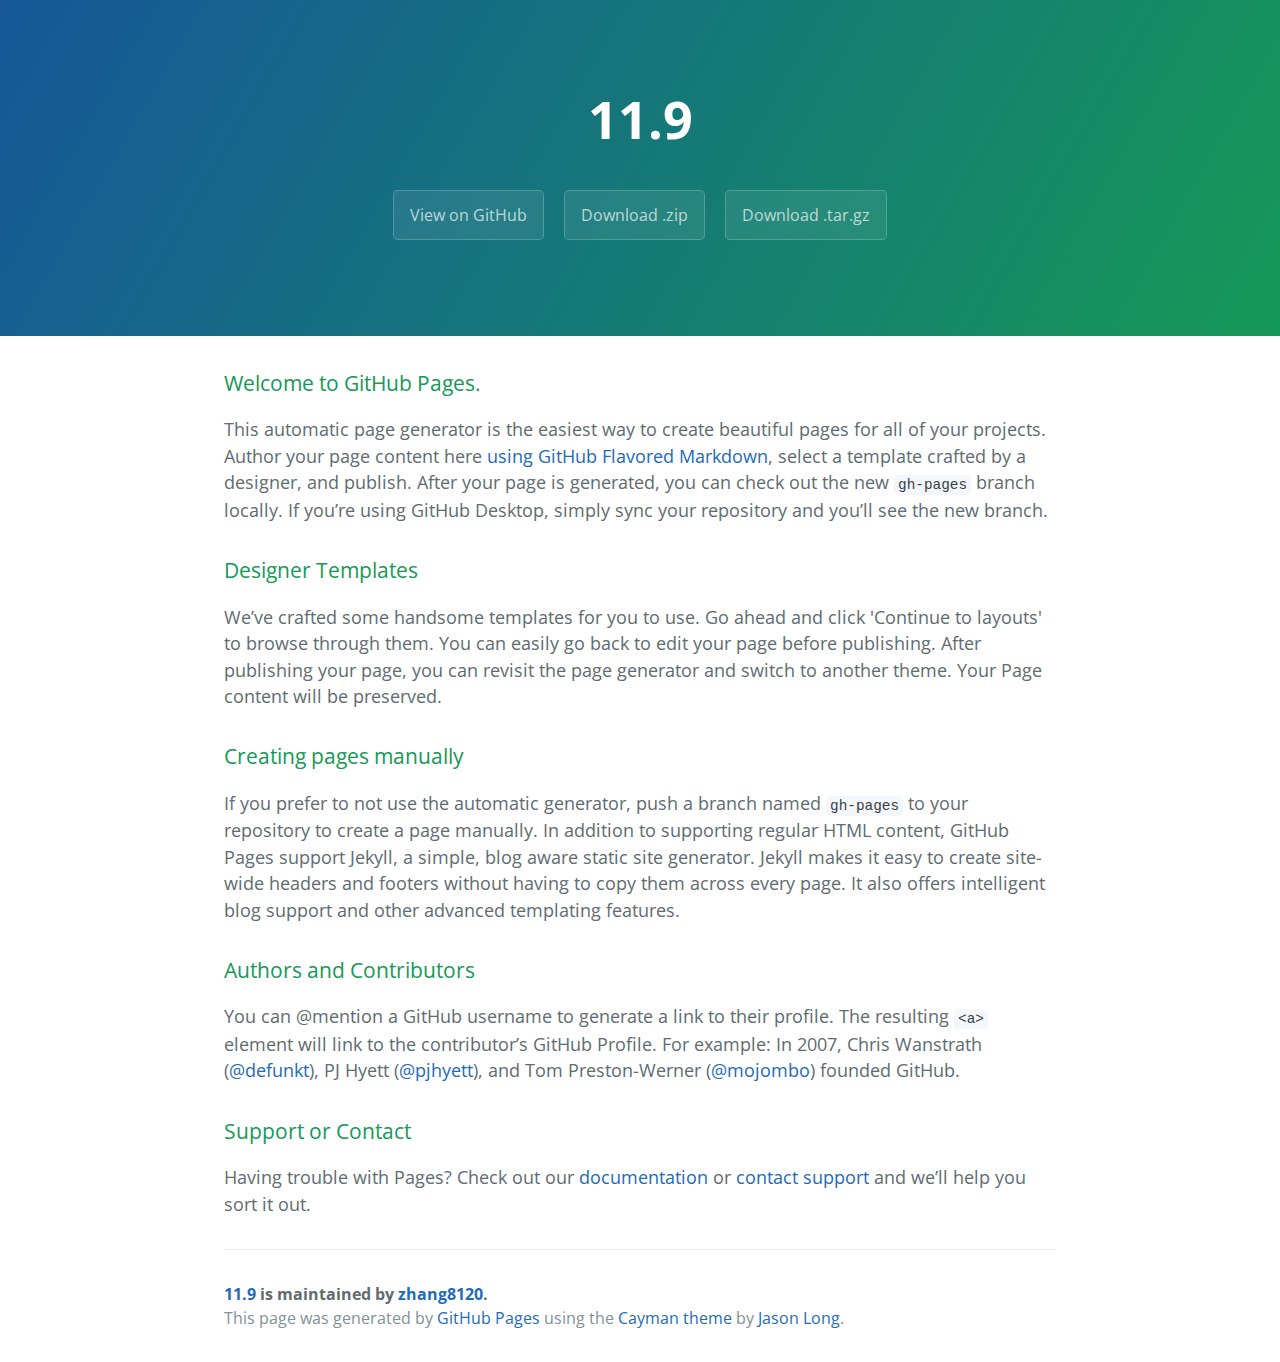
<file: index.html>
<!DOCTYPE html>
<html lang="en-us">
  <head>
    <meta charset="UTF-8">
    <title>11.9 by zhang8120</title>
    <meta name="viewport" content="width=device-width, initial-scale=1">
    <link rel="stylesheet" type="text/css" href="stylesheets/normalize.css" media="screen">
    <link href='https://fonts.googleapis.com/css?family=Open+Sans:400,700' rel='stylesheet' type='text/css'>
    <link rel="stylesheet" type="text/css" href="stylesheets/stylesheet.css" media="screen">
    <link rel="stylesheet" type="text/css" href="stylesheets/github-light.css" media="screen">
  </head>
  <body>
    <section class="page-header">
      <h1 class="project-name">11.9</h1>
      <h2 class="project-tagline"></h2>
      <a href="https://github.com/zhang8120/11.9" class="btn">View on GitHub</a>
      <a href="https://github.com/zhang8120/11.9/zipball/master" class="btn">Download .zip</a>
      <a href="https://github.com/zhang8120/11.9/tarball/master" class="btn">Download .tar.gz</a>
    </section>

    <section class="main-content">
      <h3>
<a id="welcome-to-github-pages" class="anchor" href="#welcome-to-github-pages" aria-hidden="true"><span aria-hidden="true" class="octicon octicon-link"></span></a>Welcome to GitHub Pages.</h3>

<p>This automatic page generator is the easiest way to create beautiful pages for all of your projects. Author your page content here <a href="https://guides.github.com/features/mastering-markdown/">using GitHub Flavored Markdown</a>, select a template crafted by a designer, and publish. After your page is generated, you can check out the new <code>gh-pages</code> branch locally. If you’re using GitHub Desktop, simply sync your repository and you’ll see the new branch.</p>

<h3>
<a id="designer-templates" class="anchor" href="#designer-templates" aria-hidden="true"><span aria-hidden="true" class="octicon octicon-link"></span></a>Designer Templates</h3>

<p>We’ve crafted some handsome templates for you to use. Go ahead and click 'Continue to layouts' to browse through them. You can easily go back to edit your page before publishing. After publishing your page, you can revisit the page generator and switch to another theme. Your Page content will be preserved.</p>

<h3>
<a id="creating-pages-manually" class="anchor" href="#creating-pages-manually" aria-hidden="true"><span aria-hidden="true" class="octicon octicon-link"></span></a>Creating pages manually</h3>

<p>If you prefer to not use the automatic generator, push a branch named <code>gh-pages</code> to your repository to create a page manually. In addition to supporting regular HTML content, GitHub Pages support Jekyll, a simple, blog aware static site generator. Jekyll makes it easy to create site-wide headers and footers without having to copy them across every page. It also offers intelligent blog support and other advanced templating features.</p>

<h3>
<a id="authors-and-contributors" class="anchor" href="#authors-and-contributors" aria-hidden="true"><span aria-hidden="true" class="octicon octicon-link"></span></a>Authors and Contributors</h3>

<p>You can @mention a GitHub username to generate a link to their profile. The resulting <code>&lt;a&gt;</code> element will link to the contributor’s GitHub Profile. For example: In 2007, Chris Wanstrath (<a href="https://github.com/defunkt" class="user-mention">@defunkt</a>), PJ Hyett (<a href="https://github.com/pjhyett" class="user-mention">@pjhyett</a>), and Tom Preston-Werner (<a href="https://github.com/mojombo" class="user-mention">@mojombo</a>) founded GitHub.</p>

<h3>
<a id="support-or-contact" class="anchor" href="#support-or-contact" aria-hidden="true"><span aria-hidden="true" class="octicon octicon-link"></span></a>Support or Contact</h3>

<p>Having trouble with Pages? Check out our <a href="https://help.github.com/pages">documentation</a> or <a href="https://github.com/contact">contact support</a> and we’ll help you sort it out.</p>

      <footer class="site-footer">
        <span class="site-footer-owner"><a href="https://github.com/zhang8120/11.9">11.9</a> is maintained by <a href="https://github.com/zhang8120">zhang8120</a>.</span>

        <span class="site-footer-credits">This page was generated by <a href="https://pages.github.com">GitHub Pages</a> using the <a href="https://github.com/jasonlong/cayman-theme">Cayman theme</a> by <a href="https://twitter.com/jasonlong">Jason Long</a>.</span>
      </footer>

    </section>

  
  </body>
</html>
</file>
<file: stylesheets/stylesheet.css>
* {
  box-sizing: border-box; }

body {
  padding: 0;
  margin: 0;
  font-family: "Open Sans", "Helvetica Neue", Helvetica, Arial, sans-serif;
  font-size: 16px;
  line-height: 1.5;
  color: #606c71; }

a {
  color: #1e6bb8;
  text-decoration: none; }
  a:hover {
    text-decoration: underline; }

.btn {
  display: inline-block;
  margin-bottom: 1rem;
  color: rgba(255, 255, 255, 0.7);
  background-color: rgba(255, 255, 255, 0.08);
  border-color: rgba(255, 255, 255, 0.2);
  border-style: solid;
  border-width: 1px;
  border-radius: 0.3rem;
  transition: color 0.2s, background-color 0.2s, border-color 0.2s; }
  .btn + .btn {
    margin-left: 1rem; }

.btn:hover {
  color: rgba(255, 255, 255, 0.8);
  text-decoration: none;
  background-color: rgba(255, 255, 255, 0.2);
  border-color: rgba(255, 255, 255, 0.3); }

@media screen and (min-width: 64em) {
  .btn {
    padding: 0.75rem 1rem; } }

@media screen and (min-width: 42em) and (max-width: 64em) {
  .btn {
    padding: 0.6rem 0.9rem;
    font-size: 0.9rem; } }

@media screen and (max-width: 42em) {
  .btn {
    display: block;
    width: 100%;
    padding: 0.75rem;
    font-size: 0.9rem; }
    .btn + .btn {
      margin-top: 1rem;
      margin-left: 0; } }

.page-header {
  color: #fff;
  text-align: center;
  background-color: #159957;
  background-image: linear-gradient(120deg, #155799, #159957); }

@media screen and (min-width: 64em) {
  .page-header {
    padding: 5rem 6rem; } }

@media screen and (min-width: 42em) and (max-width: 64em) {
  .page-header {
    padding: 3rem 4rem; } }

@media screen and (max-width: 42em) {
  .page-header {
    padding: 2rem 1rem; } }

.project-name {
  margin-top: 0;
  margin-bottom: 0.1rem; }

@media screen and (min-width: 64em) {
  .project-name {
    font-size: 3.25rem; } }

@media screen and (min-width: 42em) and (max-width: 64em) {
  .project-name {
    font-size: 2.25rem; } }

@media screen and (max-width: 42em) {
  .project-name {
    font-size: 1.75rem; } }

.project-tagline {
  margin-bottom: 2rem;
  font-weight: normal;
  opacity: 0.7; }

@media screen and (min-width: 64em) {
  .project-tagline {
    font-size: 1.25rem; } }

@media screen and (min-width: 42em) and (max-width: 64em) {
  .project-tagline {
    font-size: 1.15rem; } }

@media screen and (max-width: 42em) {
  .project-tagline {
    font-size: 1rem; } }

.main-content :first-child {
  margin-top: 0; }
.main-content img {
  max-width: 100%; }
.main-content h1, .main-content h2, .main-content h3, .main-content h4, .main-content h5, .main-content h6 {
  margin-top: 2rem;
  margin-bottom: 1rem;
  font-weight: normal;
  color: #159957; }
.main-content p {
  margin-bottom: 1em; }
.main-content code {
  padding: 2px 4px;
  font-family: Consolas, "Liberation Mono", Menlo, Courier, monospace;
  font-size: 0.9rem;
  color: #383e41;
  background-color: #f3f6fa;
  border-radius: 0.3rem; }
.main-content pre {
  padding: 0.8rem;
  margin-top: 0;
  margin-bottom: 1rem;
  font: 1rem Consolas, "Liberation Mono", Menlo, Courier, monospace;
  color: #567482;
  word-wrap: normal;
  background-color: #f3f6fa;
  border: solid 1px #dce6f0;
  border-radius: 0.3rem; }
  .main-content pre > code {
    padding: 0;
    margin: 0;
    font-size: 0.9rem;
    color: #567482;
    word-break: normal;
    white-space: pre;
    background: transparent;
    border: 0; }
.main-content .highlight {
  margin-bottom: 1rem; }
  .main-content .highlight pre {
    margin-bottom: 0;
    word-break: normal; }
.main-content .highlight pre, .main-content pre {
  padding: 0.8rem;
  overflow: auto;
  font-size: 0.9rem;
  line-height: 1.45;
  border-radius: 0.3rem; }
.main-content pre code, .main-content pre tt {
  display: inline;
  max-width: initial;
  padding: 0;
  margin: 0;
  overflow: initial;
  line-height: inherit;
  word-wrap: normal;
  background-color: transparent;
  border: 0; }
  .main-content pre code:before, .main-content pre code:after, .main-content pre tt:before, .main-content pre tt:after {
    content: normal; }
.main-content ul, .main-content ol {
  margin-top: 0; }
.main-content blockquote {
  padding: 0 1rem;
  margin-left: 0;
  color: #819198;
  border-left: 0.3rem solid #dce6f0; }
  .main-content blockquote > :first-child {
    margin-top: 0; }
  .main-content blockquote > :last-child {
    margin-bottom: 0; }
.main-content table {
  display: block;
  width: 100%;
  overflow: auto;
  word-break: normal;
  word-break: keep-all; }
  .main-content table th {
    font-weight: bold; }
  .main-content table th, .main-content table td {
    padding: 0.5rem 1rem;
    border: 1px solid #e9ebec; }
.main-content dl {
  padding: 0; }
  .main-content dl dt {
    padding: 0;
    margin-top: 1rem;
    font-size: 1rem;
    font-weight: bold; }
  .main-content dl dd {
    padding: 0;
    margin-bottom: 1rem; }
.main-content hr {
  height: 2px;
  padding: 0;
  margin: 1rem 0;
  background-color: #eff0f1;
  border: 0; }

@media screen and (min-width: 64em) {
  .main-content {
    max-width: 64rem;
    padding: 2rem 6rem;
    margin: 0 auto;
    font-size: 1.1rem; } }

@media screen and (min-width: 42em) and (max-width: 64em) {
  .main-content {
    padding: 2rem 4rem;
    font-size: 1.1rem; } }

@media screen and (max-width: 42em) {
  .main-content {
    padding: 2rem 1rem;
    font-size: 1rem; } }

.site-footer {
  padding-top: 2rem;
  margin-top: 2rem;
  border-top: solid 1px #eff0f1; }

.site-footer-owner {
  display: block;
  font-weight: bold; }

.site-footer-credits {
  color: #819198; }

@media screen and (min-width: 64em) {
  .site-footer {
    font-size: 1rem; } }

@media screen and (min-width: 42em) and (max-width: 64em) {
  .site-footer {
    font-size: 1rem; } }

@media screen and (max-width: 42em) {
  .site-footer {
    font-size: 0.9rem; } }
</file>
<file: stylesheets/github-light.css>
/*
The MIT License (MIT)

Copyright (c) 2016 GitHub, Inc.

Permission is hereby granted, free of charge, to any person obtaining a copy
of this software and associated documentation files (the "Software"), to deal
in the Software without restriction, including without limitation the rights
to use, copy, modify, merge, publish, distribute, sublicense, and/or sell
copies of the Software, and to permit persons to whom the Software is
furnished to do so, subject to the following conditions:

The above copyright notice and this permission notice shall be included in all
copies or substantial portions of the Software.

THE SOFTWARE IS PROVIDED "AS IS", WITHOUT WARRANTY OF ANY KIND, EXPRESS OR
IMPLIED, INCLUDING BUT NOT LIMITED TO THE WARRANTIES OF MERCHANTABILITY,
FITNESS FOR A PARTICULAR PURPOSE AND NONINFRINGEMENT. IN NO EVENT SHALL THE
AUTHORS OR COPYRIGHT HOLDERS BE LIABLE FOR ANY CLAIM, DAMAGES OR OTHER
LIABILITY, WHETHER IN AN ACTION OF CONTRACT, TORT OR OTHERWISE, ARISING FROM,
OUT OF OR IN CONNECTION WITH THE SOFTWARE OR THE USE OR OTHER DEALINGS IN THE
SOFTWARE.

*/

.pl-c /* comment */ {
  color: #969896;
}

.pl-c1 /* constant, variable.other.constant, support, meta.property-name, support.constant, support.variable, meta.module-reference, markup.raw, meta.diff.header */,
.pl-s .pl-v /* string variable */ {
  color: #0086b3;
}

.pl-e /* entity */,
.pl-en /* entity.name */ {
  color: #795da3;
}

.pl-smi /* variable.parameter.function, storage.modifier.package, storage.modifier.import, storage.type.java, variable.other */,
.pl-s .pl-s1 /* string source */ {
  color: #333;
}

.pl-ent /* entity.name.tag */ {
  color: #63a35c;
}

.pl-k /* keyword, storage, storage.type */ {
  color: #a71d5d;
}

.pl-s /* string */,
.pl-pds /* punctuation.definition.string, string.regexp.character-class */,
.pl-s .pl-pse .pl-s1 /* string punctuation.section.embedded source */,
.pl-sr /* string.regexp */,
.pl-sr .pl-cce /* string.regexp constant.character.escape */,
.pl-sr .pl-sre /* string.regexp source.ruby.embedded */,
.pl-sr .pl-sra /* string.regexp string.regexp.arbitrary-repitition */ {
  color: #183691;
}

.pl-v /* variable */ {
  color: #ed6a43;
}

.pl-id /* invalid.deprecated */ {
  color: #b52a1d;
}

.pl-ii /* invalid.illegal */ {
  color: #f8f8f8;
  background-color: #b52a1d;
}

.pl-sr .pl-cce /* string.regexp constant.character.escape */ {
  font-weight: bold;
  color: #63a35c;
}

.pl-ml /* markup.list */ {
  color: #693a17;
}

.pl-mh /* markup.heading */,
.pl-mh .pl-en /* markup.heading entity.name */,
.pl-ms /* meta.separator */ {
  font-weight: bold;
  color: #1d3e81;
}

.pl-mq /* markup.quote */ {
  color: #008080;
}

.pl-mi /* markup.italic */ {
  font-style: italic;
  color: #333;
}

.pl-mb /* markup.bold */ {
  font-weight: bold;
  color: #333;
}

.pl-md /* markup.deleted, meta.diff.header.from-file */ {
  color: #bd2c00;
  background-color: #ffecec;
}

.pl-mi1 /* markup.inserted, meta.diff.header.to-file */ {
  color: #55a532;
  background-color: #eaffea;
}

.pl-mdr /* meta.diff.range */ {
  font-weight: bold;
  color: #795da3;
}

.pl-mo /* meta.output */ {
  color: #1d3e81;
}
</file>
